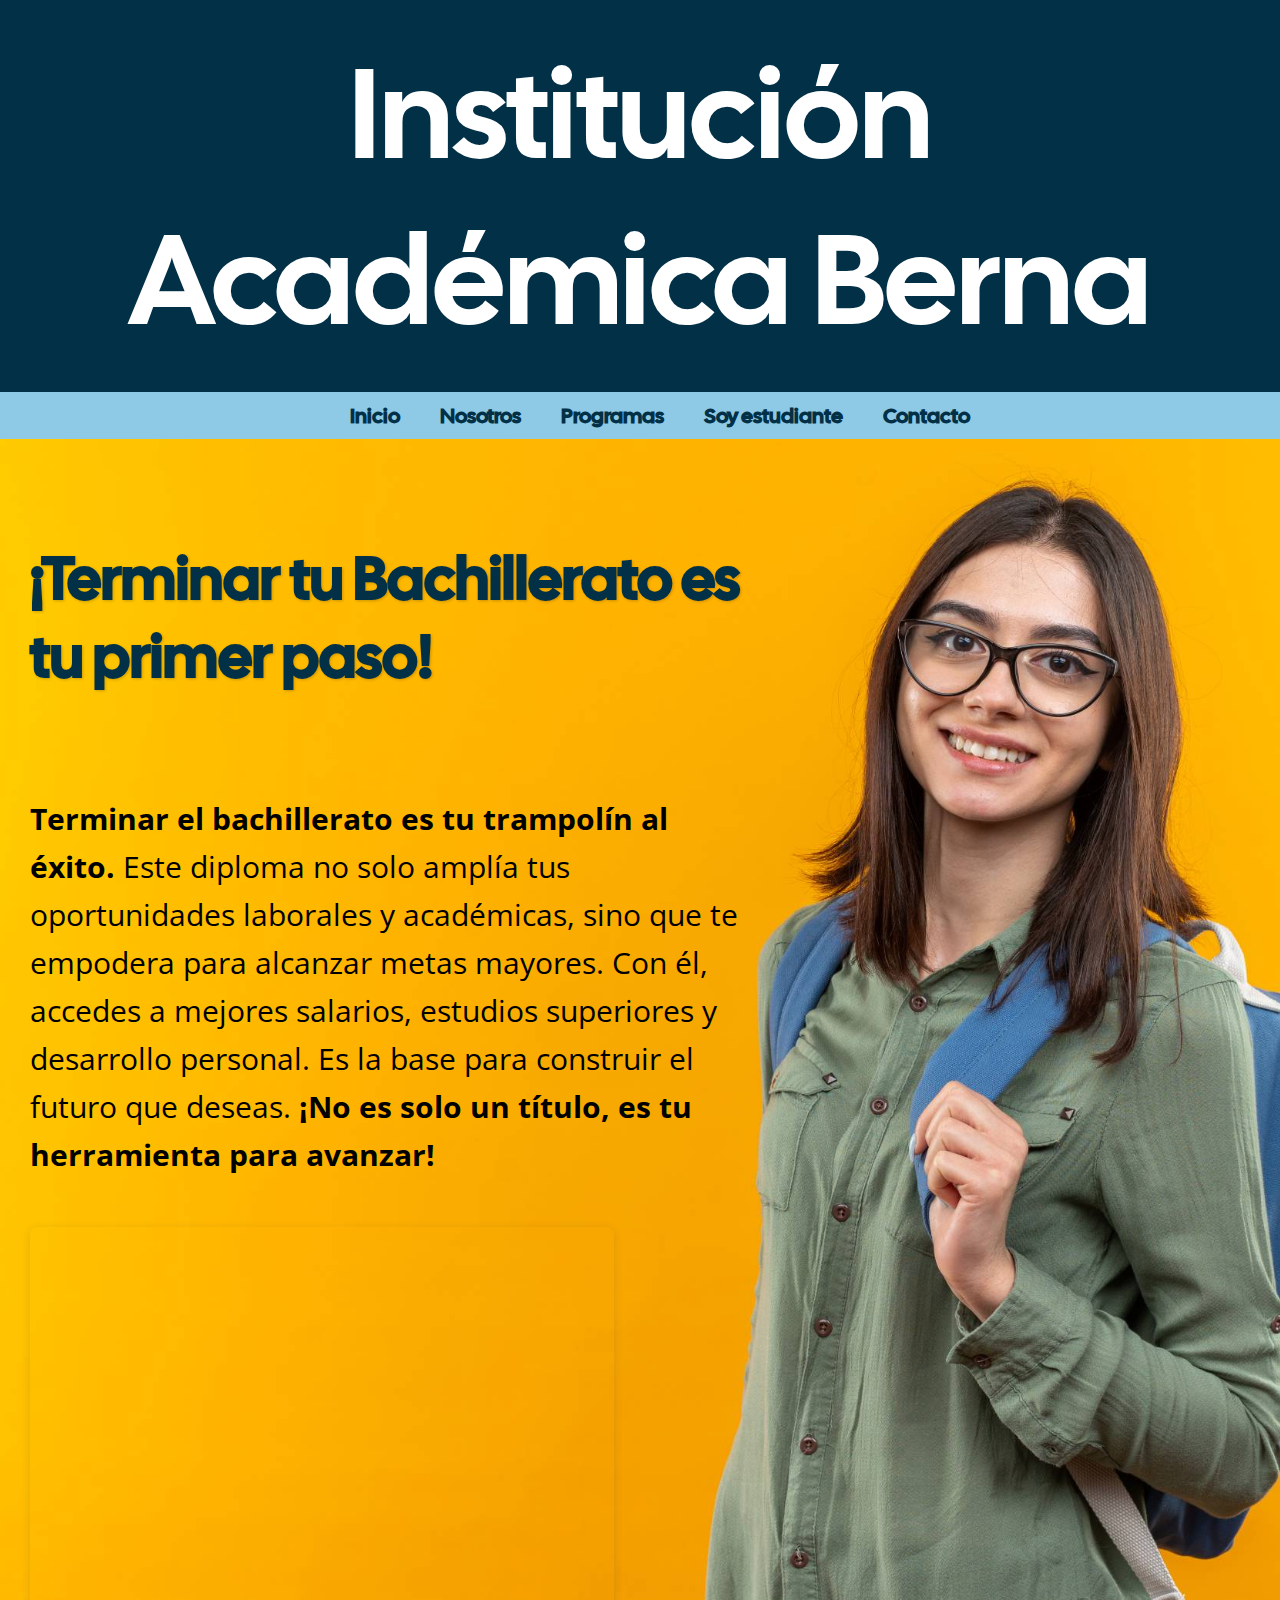
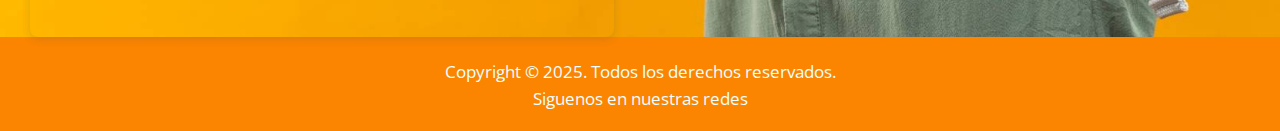
<file: index.html>
<!DOCTYPE html>
<html lang="es">
<head>
    <meta charset="UTF-8">
    <meta name="viewport" content="width=device-width, initial-scale=1.0">
    <link rel="stylesheet" href="css/styles.css">
    <title>Institución académica Berna</title>
</head>
<body>
    <div class="contenedor">
    <!--Header de la página-->
    <header>
        Institución Académica Berna
    </header>
    <!--menú de nav-->
    <nav>
        <ul>
            <li class="active">
                <a href="index.html"rel="noreferrer">Inicio</a>
            </li>
            <li>
                <a href="nosotros.html"rel="noreferrer">Nosotros</a>
            </li>
            <li>
                <a href="#"rel="programas.html">Programas</a>
            </li>
            <li>
                <a href="#"rel="soyestudiante.html">Soy estudiante</a>
            </li>
            <li>
                <a href="contacto.html"rel="noreferrer">Contacto</a>
            </li>
        </ul>
    </nav>
    <!--main-->
    <main class="margen-inferior">
        <h2>¡Terminar tu Bachillerato es tu primer paso!</h2>
        <div class="descripcion">
            <p><b>Terminar el bachillerato es tu trampolín al éxito.</b> Este diploma no solo amplía tus oportunidades laborales y académicas, sino que te empodera para alcanzar metas mayores. Con él, accedes a mejores salarios, estudios superiores y desarrollo personal. Es la base para construir el futuro que deseas. <b>¡No es solo un título, es tu herramienta para avanzar!</b></p>
            <div style="position: relative; width: 80%; height: 0; padding-top: 56.2500%;
 padding-bottom: 0; box-shadow: 0 2px 8px 0 rgba(63,69,81,0.16); margin-top: 1.6em; margin-bottom: 0; overflow: hidden;
 border-radius: 8px; will-change: transform;">
  <iframe loading="lazy" style="position: absolute; width: 100%; height: 100%; top: 0; left: 0; border: none; padding: 0;margin: 0;"
    src="https://www.canva.com/design/DAFbQs6mHDQ/view?embed" allowfullscreen="allowfullscreen" allow="fullscreen">
  </iframe>
    </main>
    <!--Footer de la página-->
    <footer class="pie-de-pagina">
        <small>Copyright © 2025. Todos los derechos reservados.</small>
        <br>
        <small>Siguenos en nuestras redes</small>
    </footer>
    </div>
</body>
</html>
</file>
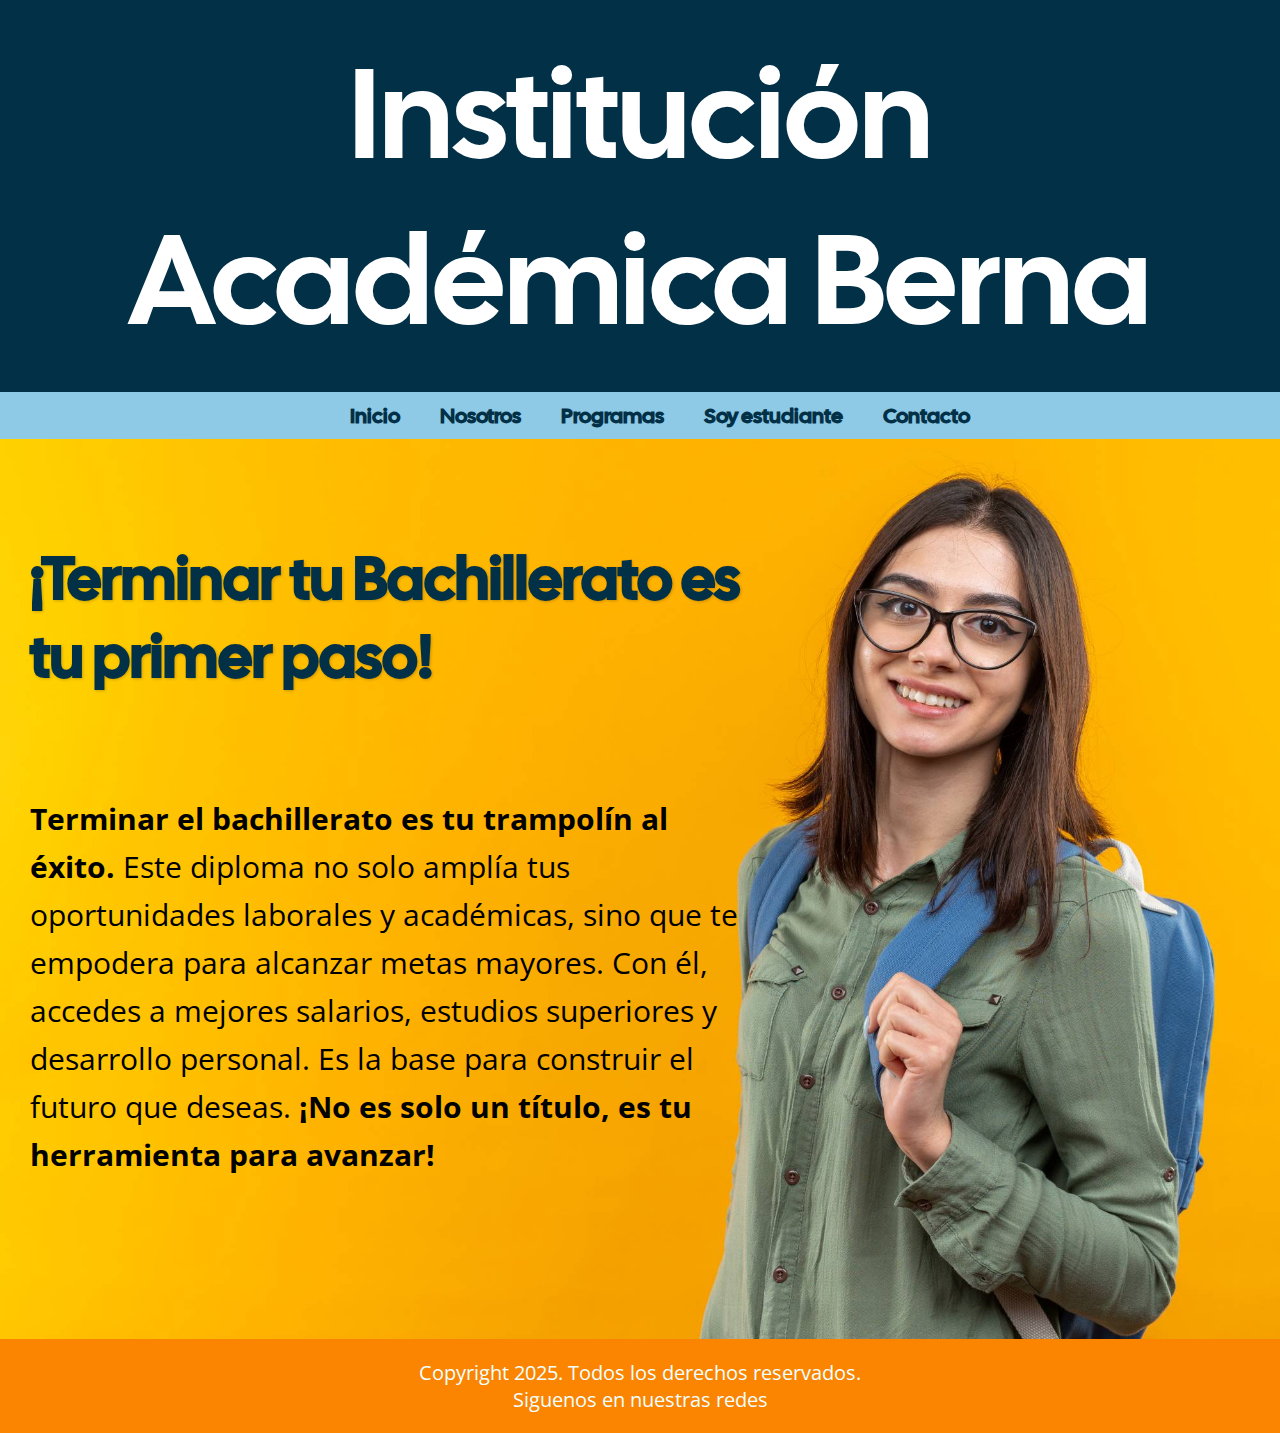
<file: ACA.html>
<!DOCTYPE html>
<html lang="es">
<head>
    <meta charset="UTF-8">
    <meta name="viewport" content="width=device-width, initial-scale=1.0">
    <link rel="stylesheet" href="css/styles.css">
    <title>Institución académica Berna</title>
</head>
<body>
    <div class="contenedor">
    <!--Header de la página-->
    <header>
        Institución Académica Berna
    </header>
    <!--menú de nav-->
    <nav>
        <ul>
            <li>
                <a href="#">Inicio</a>
            </li>
            <li>
                <a href="#">Nosotros</a>
            </li>
            <li>
                <a href="#">Programas</a>
            </li>
            <li>
                <a href="#">Soy estudiante</a>
            </li>
            <li>
                <a href="#">Contacto</a>
            </li>
        </ul>
    </nav>
    <!--main-->
    <main class="margen-inferior">
        <h2>¡Terminar tu Bachillerato es tu primer paso!</h2>
        <div class="descripcion">
            <p><b>Terminar el bachillerato es tu trampolín al éxito.</b> Este diploma no solo amplía tus oportunidades laborales y académicas, sino que te empodera para alcanzar metas mayores. Con él, accedes a mejores salarios, estudios superiores y desarrollo personal. Es la base para construir el futuro que deseas. <b>¡No es solo un título, es tu herramienta para avanzar!</b></p>
        </div>
    </main>
    <!--Section: Etiquetas de contenido-->
    <section class="margen-inferior">
        <center></center>
    </section>
    <!--Footer de la página-->
    <footer class="pie-de-pagina">
        <p>Copyright 2025. Todos los derechos reservados.</p>
        <p>Siguenos en nuestras redes</p>
    </footer>
    </div>
</body>
</html>
</file>
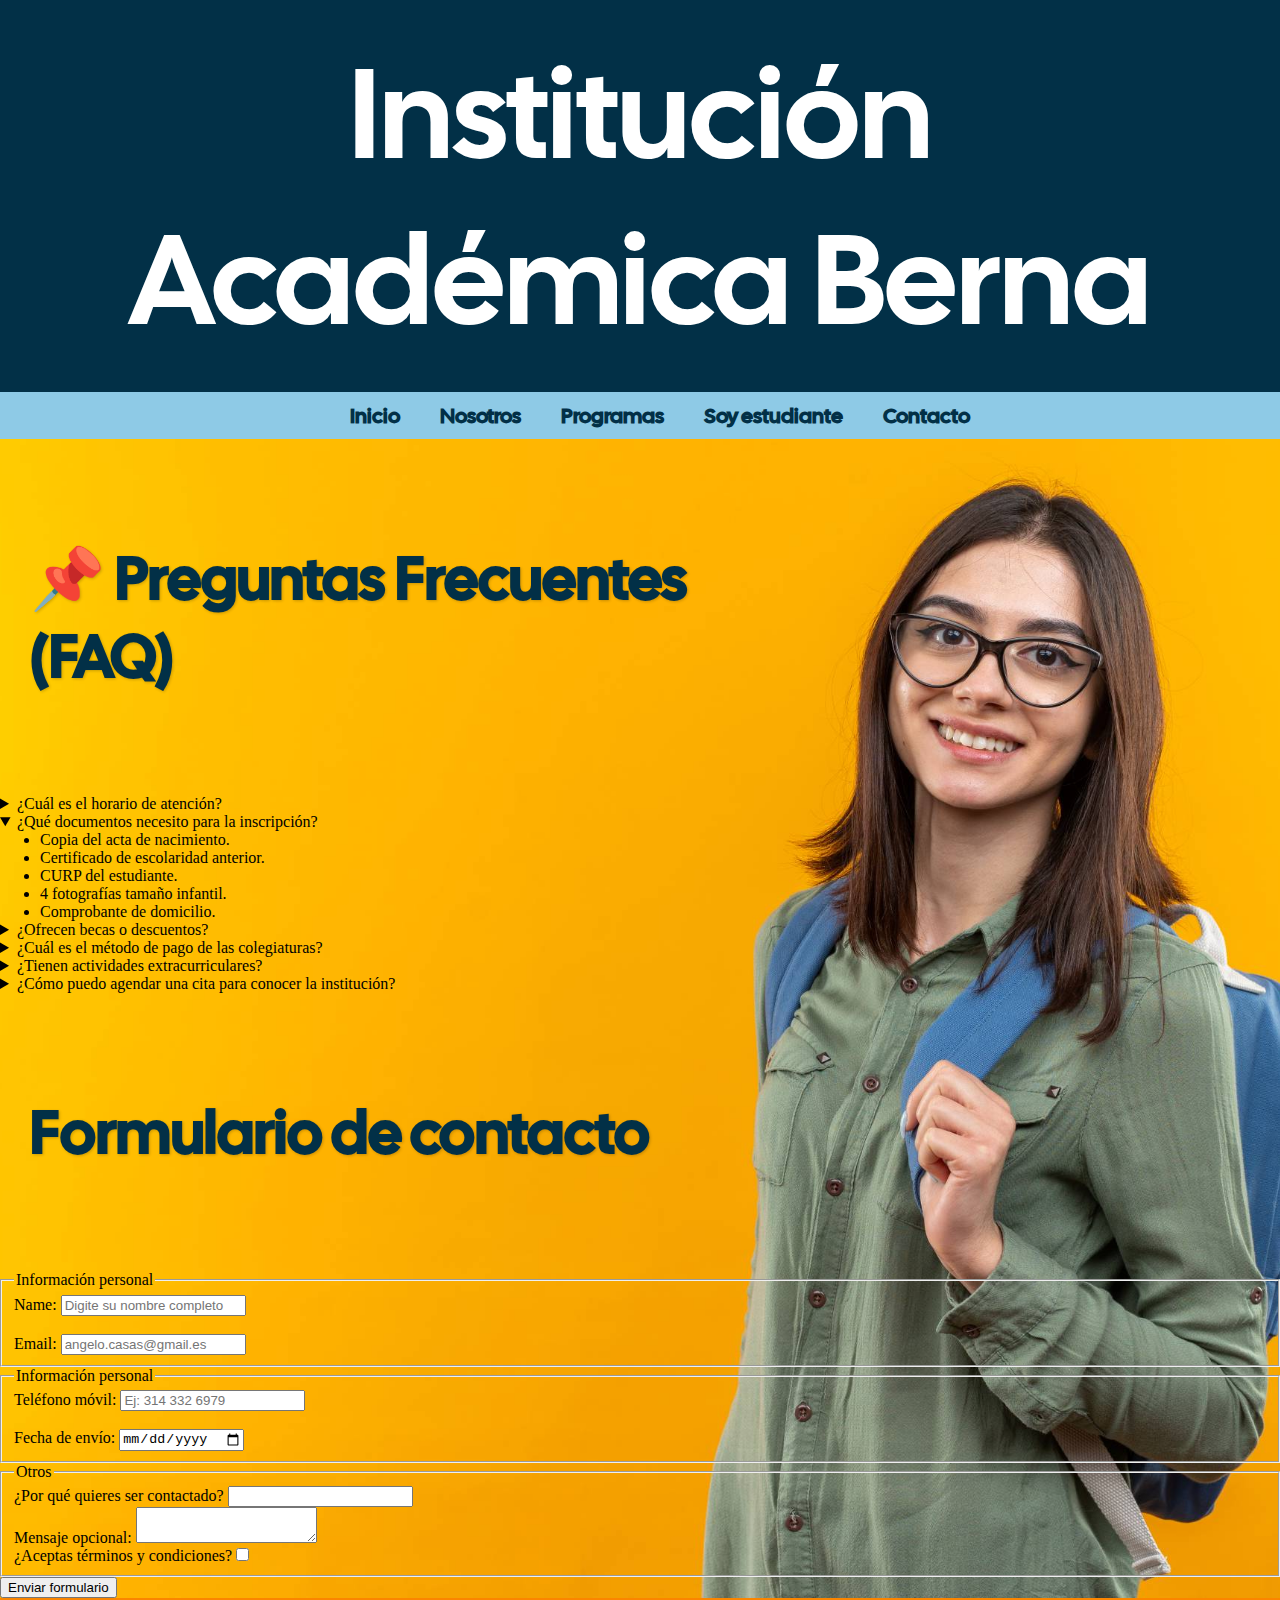
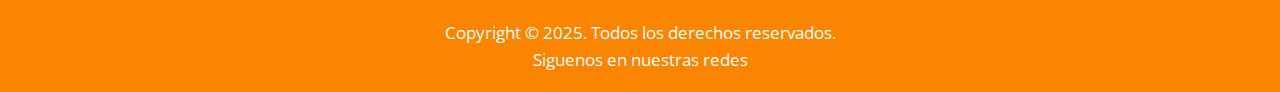
<file: contacto.html>
<!DOCTYPE html>
<html lang="es">
<head>
    <meta charset="UTF-8">
    <meta name="viewport" content="width=device-width, initial-scale=1.0">
    <link rel="stylesheet" href="css/styles.css">
    <title>Institución académica Berna/contacto</title>
</head>
<body>
    <div class="contenedor">
    <!--Header de la página-->
    <header>
        Institución Académica Berna
    </header>
    <!--menú de nav-->
    <nav>
        <ul>
            <li >
                <a href="index.html"rel="noreferrer">Inicio</a>
            </li>
            <li >
                <a href="nosotros.html"rel="noreferrer">Nosotros</a>
            </li>
            <li>
                <a href="programas.html"rel="noreferrer">Programas</a>
            </li>
            <li>
                <a href="soyestudiante.html"rel="noreferrer">Soy estudiante</a>
            </li>
            <li class="active">
                <a href="contacto.html"rel="contacto">Contacto</a>
            </li>
        </ul>
    </nav>
    <!--main-->
    <main class="margen-inferior contacto">
        <div class="contenido">
            <div>
                <h2>📌 Preguntas Frecuentes (FAQ)</h2>
                <details>
                    <summary>¿Cuál es el horario de atención?</summary>
                    <ul>
                        <li>Nuestro horario administrativo es de lunes a viernes de 7:00 a.m. a 3:00 p.m. Para atención vía telefónica o correo electrónico, puedes contactarnos en ese mismo horario.</li>
                    </ul>
                </details>
                <details open>
                    <summary> ¿Qué documentos necesito para la inscripción?</summary>
                    <ul>
                        <li>Copia del acta de nacimiento.</li>
                        <li>Certificado de escolaridad anterior.</li>
                        <li>CURP del estudiante.</li>
                        <li>4 fotografías tamaño infantil.</li>
                        <li>Comprobante de domicilio.</li>
                    </ul>
                </details>

                <details>
                    <summary>¿Ofrecen becas o descuentos?</summary>
                    <ul>
                        <li> Sí, contamos con programas de becas por excelencia académica, deportiva o situación socioeconómica. Solicita informes en la administración para conocer los requisitos.</li>
                    </ul>
                </details>
                <details>
                    <summary>¿Cuál es el método de pago de las colegiaturas?</summary>
                    <ul>
                        <li>Aceptamos pagos en efectivo, transferencia bancaria o tarjeta de crédito/débito. Los pagos se realizan mensualmente antes del día 10.</li>
                    </ul>
                </details>
                <details>
                    <summary>¿Tienen actividades extracurriculares?</summary>
                    <ul>
                        <li>¡Claro! Ofrecemos talleres de robótica, arte, deportes, música y más. Consulta nuestra sección de "Vida Estudiantil" para detalles.</li>
                    </ul>
                </details>
                <details>
                    <summary>¿Cómo puedo agendar una cita para conocer la institución?</summary>
                    <ul>
                        <li>Puedes llenar el formulario de contacto (abajo) o llamarnos al [número de teléfono]. Realizamos tours guiados previa cita.</li>
                    </ul>
                </details>

            </div>
            <Section class="formulario">
            <h2 >Formulario de contacto</h2>
            <form method="post" action="/">
                <fieldset>
                    <legend>Información personal</legend>
                    <div>
                    <label >Name:
                    <input type="text"name="name"placeholder="Digite su nombre completo"required pattern="[A-Za-zÁÉÍÓÚÜÑáéíóúüñ ]+">
                    </label>
                    </div>
                    <br>
                    <div>
                    <label >Email:
                    <input type="email"name="email"placeholder="angelo.casas@gmail.es"required>
                    </label>
                    </div>
                </fieldset>
                <fieldset>
                    <legend>Información personal</legend>
                    <div>
                        <label >Teléfono móvil:
                            <input type="tel"name="phone"placeholder="Ej: 314 332 6979" required pattern="[0-9]{9}">
                        </label>
                    </div>
                    <br>
                    <div>
                        <label >Fecha de envío:
                            <input type="date"name="fecha"placeholder="angelo.casas@gmail.es"required>
                        </label>
                    </div>
                </fieldset>
                <fieldset>
                    <legend>Otros</legend>
                    <div>
                        <label>¿Por qué quieres ser contactado?</legend>
                            <input list="opciones">
                            <datalist id="opciones">
                            <option value="Dudas"></option>
                            <option value="Felicitaciones"></option>
                            <option value="Recomendaciones"></option>
                            <option value="Agradecimientos"></option>
                            </datalist>
                    </div>
                    <div>
                        <label for="mensaje">Mensaje opcional:</label>
                        <textarea id="mensaje" name="mensaje" rows="2" required></textarea>
                        <br>
                        <label>¿Aceptas términos y condiciones?</label>
                        <input type="checkbox" name="terms" id="terms" required>
                    </div>
                            
                </fieldset>
                <button>Enviar formulario </button>
            </form>
            </Section>
        </div>

    </main>
    <!--Section: Etiquetas de contenido-->
        <!--cambio de prueba -->

    <section class="margen-inferior">
    </section>
    <!--Footer de la página-->
        <!--Footer de la página-->
            <!--Footer de la página-->
            <!--Footer de la página-->
                        <!--Footer de la página-->



    <footer class="pie-de-pagina">
        <small>Copyright © 2025. Todos los derechos reservados.</small>
        <br>
        <small>Siguenos en nuestras redes</small>
    </footer>
    </div>
</body>
</html>
</file>
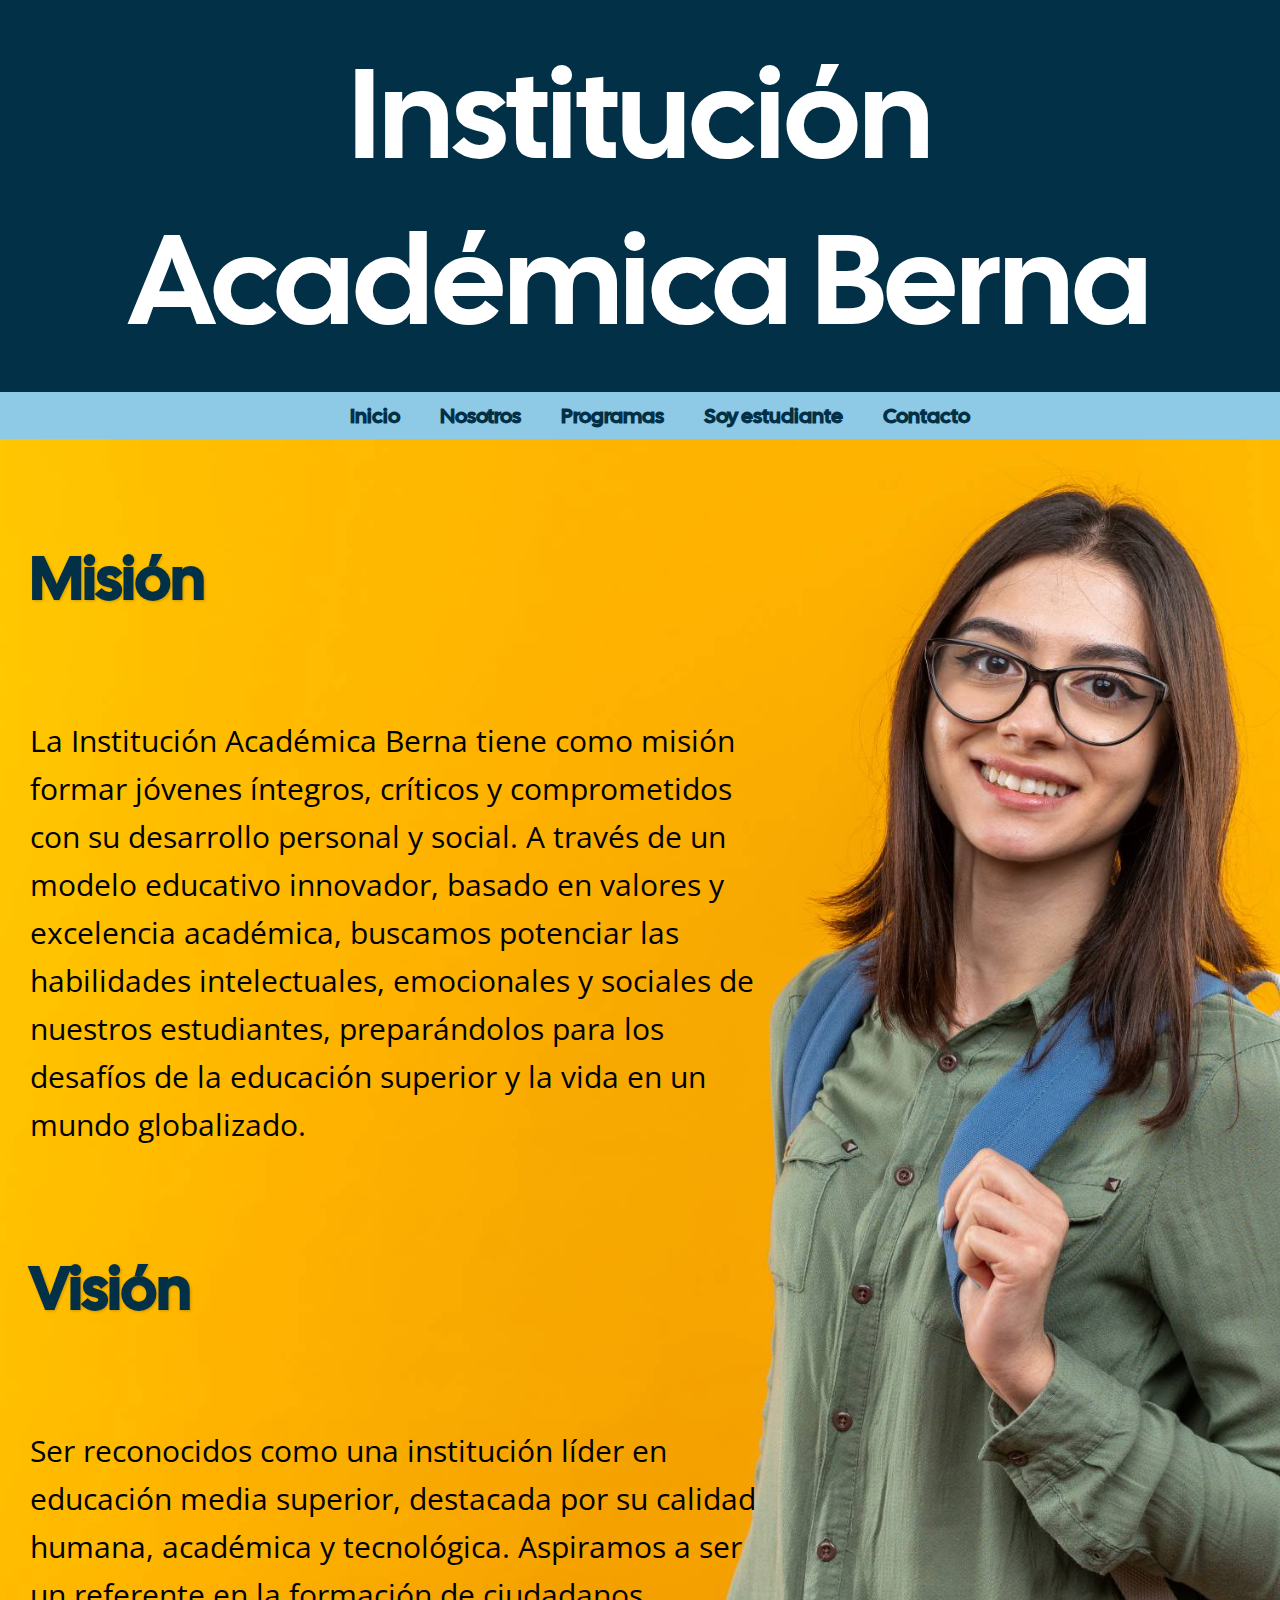
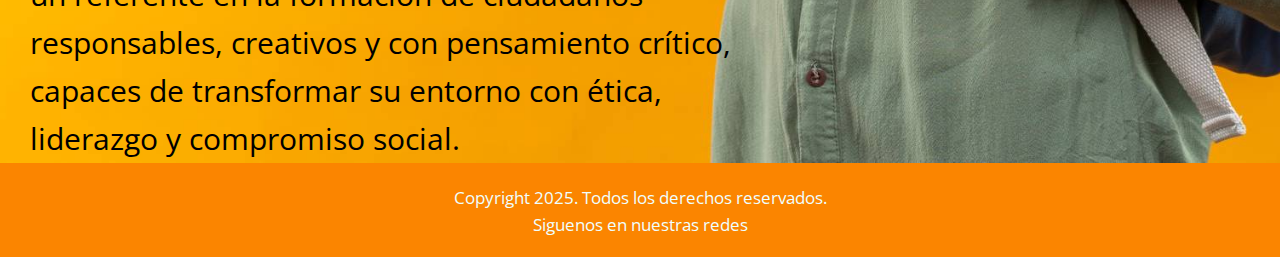
<file: nosotros.html>
<!DOCTYPE html>
<html lang="es">
<head>
    <meta charset="UTF-8">
    <meta name="viewport" content="width=device-width, initial-scale=1.0">
    <link rel="stylesheet" href="css/styles.css">
    <title>Institución académica Berna/Nosotros</title>
</head>
<body>
    <div class="contenedor">
    <!--Header de la página-->
    <header>
        Institución Académica Berna
    </header>
    <!--menú de nav-->
    <nav>
        <ul>
            <li >
                <a href="index.html">Inicio</a>
            </li>
            <li class="active">
                <a href="nosotros.html">Nosotros</a>
            </li>
            <li>
                <a href="#">Programas</a>
            </li>
            <li>
                <a href="#">Soy estudiante</a>
            </li>
            <li>
                <a href="#">Contacto</a>
            </li>
        </ul>
    </nav>
    <!--main-->
    <main class="margen-inferior nosotros">
        <div class="contenido">
            <h2>Misión</h2>
            <div class="descripcion">
                <p> La Institución Académica Berna tiene como misión formar jóvenes íntegros, críticos y comprometidos con su desarrollo personal y social. A través de un modelo educativo innovador, basado en valores y excelencia académica, buscamos potenciar las habilidades intelectuales, emocionales y sociales de nuestros estudiantes, preparándolos para los desafíos de la educación superior y la vida en un mundo globalizado.</p>
            </div>
            <h2>Visión</h2>
            <div class="descripcion">
                <p> Ser reconocidos como una institución líder en educación media superior, destacada por su calidad humana, académica y tecnológica. Aspiramos a ser un referente en la formación de ciudadanos responsables, creativos y con pensamiento crítico, capaces de transformar su entorno con ética, liderazgo y compromiso social.</p>
            </div>
        </div>
    </main>
    <!--Section: Etiquetas de contenido-->
    <section class="margen-inferior">
        <center></center>
    </section>
    <!--Footer de la página-->
    <footer class="pie-de-pagina">
        <small>Copyright 2025. Todos los derechos reservados.</small>
        <br>
        <small>Siguenos en nuestras redes</small>
    </footer>
    </div>
</body>
</html>
</file>
<file: css/styles.css>
/*Fuentes importadas de Google fonts*/
@import url('https://fonts.googleapis.com/css2?family=Cal+Sans&display=swap');
@import url('https://fonts.googleapis.com/css2?family=Open+Sans:ital,wght@0,300..800;1,300..800&display=swap');

@import url('https://fonts.googleapis.com/css2?family=Cal+Sans&family=Lora:ital,wght@0,400..700;1,400..700&family=Open+Sans:ital,wght@0,300..800;1,300..800&family=Playfair+Display:ital,wght@0,400..900;1,400..900&family=Tagesschrift&display=swap');
*{margin: 0;}

.contenedor{
  width: 100%;  
}

header{
    background: #023047;
    padding: 30px 20px;
    color: #FFFFFF;
    font-family: "Cal Sans", sans-serif;
    font-size: 8em;
    text-align: center;
    position: sticky;
}

nav{
  background: #8ecae6;
  position: sticky;
  top: 0; /* Se pega arriba al hacer scroll */
  z-index: 100; /* Para que quede sobre otros elementos */
}

nav ul{
  display: flex;
  list-style: none;
  justify-content:center;
}

nav ul li a{
color: #023047;
text-decoration: none;
padding: 10px 20px;
display: block;
font-family: "Cal Sans", sans-serif;
font-size: 1.3em;
font-weight: bold;
}

nav ul li a:hover{
  background: #023047;
  color: #219ebc;
}



main{
  background-image: url(../img/estudia-tu-bachillerato.jpg);
  background-position: center;
  background-size: cover; 
  background-position-y: top;
  min-height: 100vh;
}

main h2 {
  width: 57%;
  color: #023047;
  font-size: 60px;
  font-family: "Cal Sans", sans-serif;
  text-shadow: 1px 1px 3px rgba(0,0,0,0.2);
  padding: 100px 30px; /* Padding solo lateral */
}

footer{
  background: #fb8500;
  padding: 20px;
  text-align: center;
}

.pie-de-pagina{
  font-family: "Open Sans", sans-serif;
  font-size: 20px;
  color: azure;
}

.descripcion {
  width: 57%;
  font-size: 30px;
  font-family: "Open Sans", sans-serif;
  padding: 0 30px; /* Padding solo lateral */
  margin-top: 0; /* Eliminamos margen superior por defecto */
  line-height: 1.6;
}
</file>
